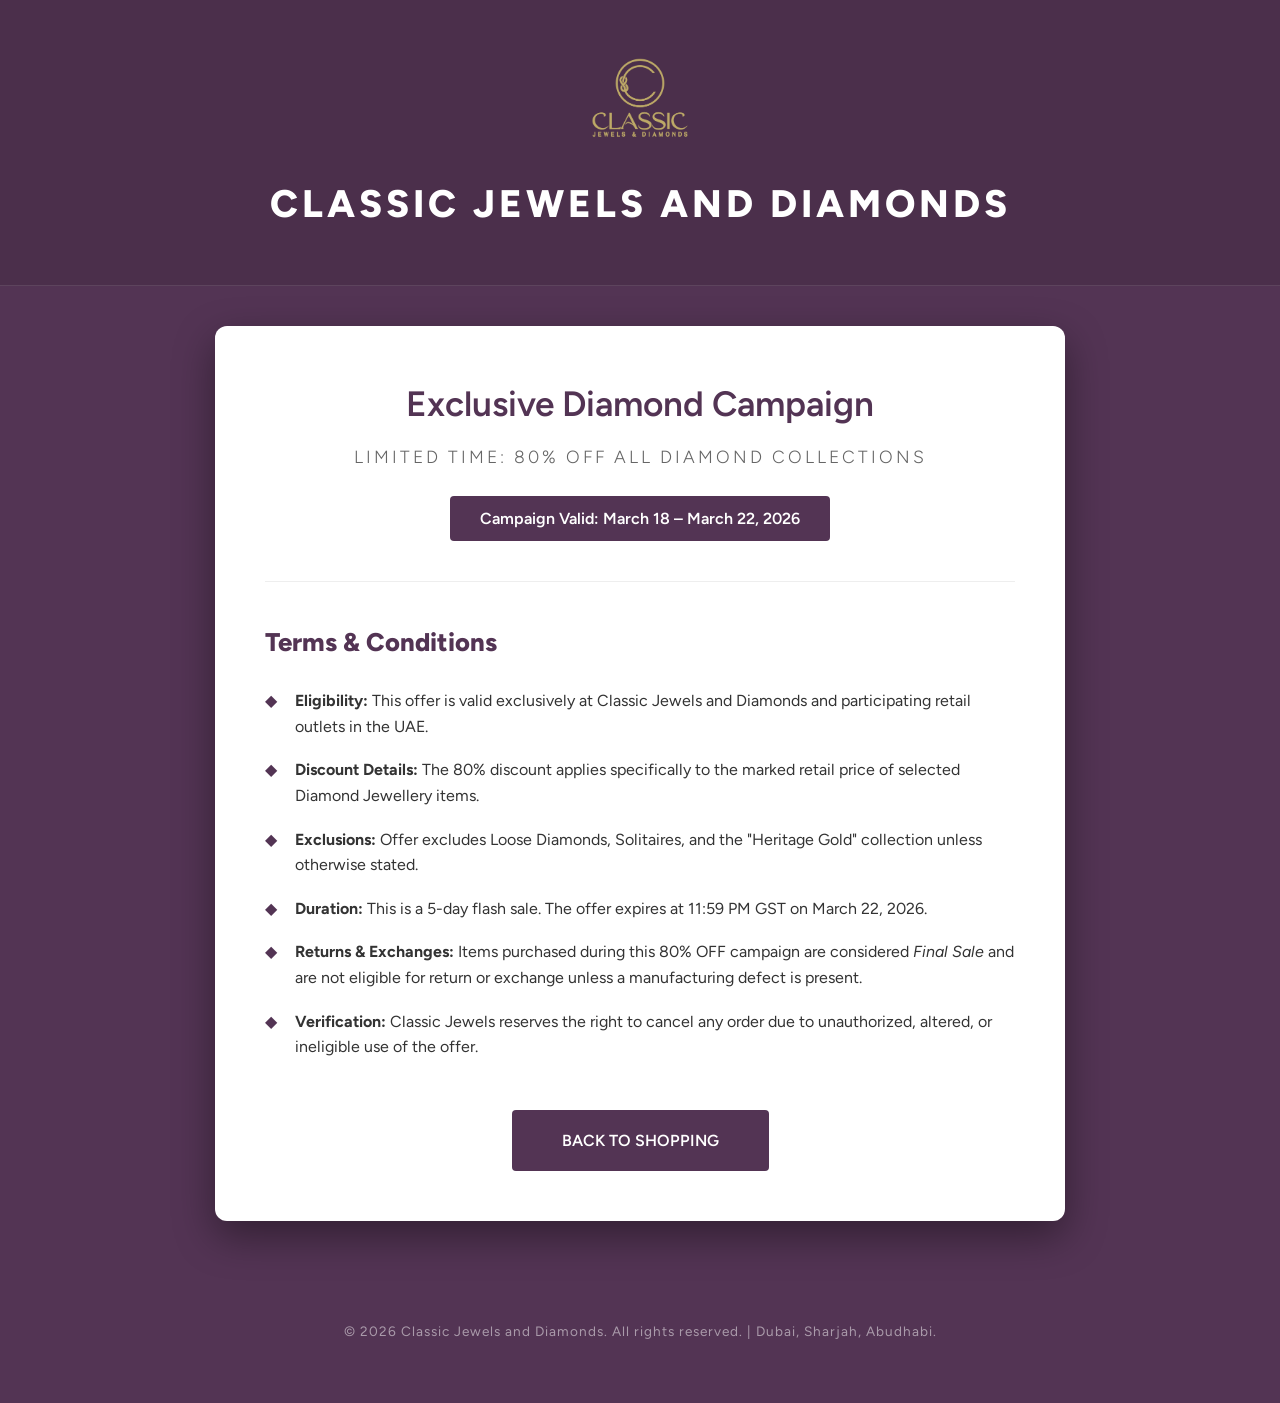
<file: index.html>
<!DOCTYPE html>
<html lang="en">
<head>
    <meta charset="UTF-8">
    <meta name="viewport" content="width=device-width, initial-scale=1.0">
    <title>Classic Jewels | 80% OFF Campaign Terms</title>
    <link rel="stylesheet" href="style.css">
    <link href="https://fonts.googleapis.com/css2?family=Figtree:wght@300;600;800&family=Playfair+Display:wght@700&display=swap" rel="stylesheet">
</head>
<body>

    <header>
        <img src="campaign-logo.png" alt="Classic Jewels Logo" class="brand-logo">
        <div class="logo">CLASSIC JEWELS AND DIAMONDS</div>
    </header>

    <main class="container">
        <section class="hero-text">
            <h1>Exclusive Diamond Campaign</h1>
            <p class="subtitle">Limited Time: 80% OFF All Diamond Collections</p>
            <div class="date-badge">Campaign Valid: March 18 – March 22, 2026</div>
        </section>

        <hr>

        <section class="terms-content">
            <h2>Terms & Conditions</h2>
            <ul>
                <li><strong>Eligibility:</strong> This offer is valid exclusively at Classic Jewels and Diamonds and participating retail outlets in the UAE.</li>
                <li><strong>Discount Details:</strong> The 80% discount applies specifically to the marked retail price of selected Diamond Jewellery items.</li>
                <li><strong>Exclusions:</strong> Offer excludes Loose Diamonds, Solitaires, and the "Heritage Gold" collection unless otherwise stated.</li>
                <li><strong>Duration:</strong> This is a 5-day flash sale. The offer expires at 11:59 PM GST on March 22, 2026.</li>
                <li><strong>Returns & Exchanges:</strong> Items purchased during this 80% OFF campaign are considered <em>Final Sale</em> and are not eligible for return or exchange unless a manufacturing defect is present.</li>
                <li><strong>Verification:</strong> Classic Jewels reserves the right to cancel any order due to unauthorized, altered, or ineligible use of the offer.</li>
            </ul>
        </section>

        <div class="action-bar">
            <a href="https://classicjewels.ae" class="btn">Back to Shopping</a>
        </div>
    </main>

    <footer>
        &copy; 2026 Classic Jewels and Diamonds. All rights reserved. | Dubai, Sharjah, Abudhabi.
    </footer>

</body>
</html>
</file>
<file: style.css>
* {
    margin: 0;
    padding: 0;
    box-sizing: border-box;
}

body {
    font-family: 'Figtree', sans-serif; 
    background-color: #533454;
    color: #ffffff;
    line-height: 1.6;
}


header {
    padding: 50px 0;
    text-align: center;
    background: rgba(0, 0, 0, 0.1);
    border-bottom: 1px solid rgba(255, 255, 255, 0.1);
}

.brand-logo {
    max-width: 180px; 
    height: auto;
    margin-bottom: 15px;
}

.logo {
    font-family: 'Figtree', sans-serif;
    font-weight: 800; 
    font-size: 2.4rem;
    letter-spacing: 4px;
    color: #ffffff;
    text-transform: uppercase;
}


.container {
    max-width: 850px;
    margin: 40px auto;
    padding: 50px;
    background: #ffffff;
    color: #333333;
    border-radius: 12px;
    box-shadow: 0 15px 40px rgba(0,0,0,0.4);
}

.hero-text {
    text-align: center;
    margin-bottom: 40px;
}

h1 {
    font-family: 'Figtree', sans-serif;
    font-weight: 600;
    font-size: 2.2rem;
    margin-bottom: 10px;
    color: #533454; 
}

.subtitle {
    font-family: 'Figtree', sans-serif;
    font-weight: 300;
    font-size: 1.1rem;
    text-transform: uppercase;
    letter-spacing: 3px;
    color: #666;
}

.date-badge {
    display: inline-block;
    margin-top: 25px;
    padding: 10px 30px;
    background: #533454;
    color: #ffffff;
    font-weight: 600;
    border-radius: 4px;
}

hr {
    border: 0;
    height: 1px;
    background: #eee;
    margin: 40px 0;
}


h2 {
    font-family: 'Figtree', sans-serif;
    font-weight: 800;
    margin-bottom: 25px;
    font-size: 1.6rem;
    color: #533454;
}

ul {
    list-style: none;
}

ul li {
    margin-bottom: 18px;
    padding-left: 30px;
    position: relative;
    font-size: 1rem;
}

ul li::before {
    content: "◆"; 
    color: #533454;
    position: absolute;
    left: 0;
}


.action-bar {
    text-align: center;
    margin-top: 50px;
}

.btn {
    text-decoration: none;
    background: #533454;
    color: #ffffff;
    padding: 18px 50px;
    border-radius: 4px;
    transition: 0.3s ease;
    font-weight: 600;
    text-transform: uppercase;
    display: inline-block;
}

.btn:hover {
    background: #3e273e;
    transform: translateY(-2px);
}

footer {
    text-align: center;
    padding: 60px;
    font-size: 0.85rem;
    color: rgba(255, 255, 255, 0.5);
    letter-spacing: 1px;
}
</file>
<file: campaign-style.css>
* {
    margin: 0;
    padding: 0;
    box-sizing: border-box;
}

body {
    font-family: 'Figtree', sans-serif; 
    background-color: #533454;
    color: #ffffff;
    line-height: 1.6;
}


header {
    padding: 50px 0;
    text-align: center;
    background: rgba(0, 0, 0, 0.1);
    border-bottom: 1px solid rgba(255, 255, 255, 0.1);
}

.brand-logo {
    max-width: 180px; 
    height: auto;
    margin-bottom: 15px;
}

.logo {
    font-family: 'Figtree', sans-serif;
    font-weight: 800; 
    font-size: 2.4rem;
    letter-spacing: 4px;
    color: #ffffff;
    text-transform: uppercase;
}


.container {
    max-width: 850px;
    margin: 40px auto;
    padding: 50px;
    background: #ffffff;
    color: #333333;
    border-radius: 12px;
    box-shadow: 0 15px 40px rgba(0,0,0,0.4);
}

.hero-text {
    text-align: center;
    margin-bottom: 40px;
}

h1 {
    font-family: 'Figtree', sans-serif;
    font-weight: 600;
    font-size: 2.2rem;
    margin-bottom: 10px;
    color: #533454; 
}

.subtitle {
    font-family: 'Figtree', sans-serif;
    font-weight: 300;
    font-size: 1.1rem;
    text-transform: uppercase;
    letter-spacing: 3px;
    color: #666;
}

.date-badge {
    display: inline-block;
    margin-top: 25px;
    padding: 10px 30px;
    background: #533454;
    color: #ffffff;
    font-weight: 600;
    border-radius: 4px;
}

hr {
    border: 0;
    height: 1px;
    background: #eee;
    margin: 40px 0;
}


h2 {
    font-family: 'Figtree', sans-serif;
    font-weight: 800;
    margin-bottom: 25px;
    font-size: 1.6rem;
    color: #533454;
}

ul {
    list-style: none;
}

ul li {
    margin-bottom: 18px;
    padding-left: 30px;
    position: relative;
    font-size: 1rem;
}

ul li::before {
    content: "◆"; 
    color: #533454;
    position: absolute;
    left: 0;
}


.action-bar {
    text-align: center;
    margin-top: 50px;
}

.btn {
    text-decoration: none;
    background: #533454;
    color: #ffffff;
    padding: 18px 50px;
    border-radius: 4px;
    transition: 0.3s ease;
    font-weight: 600;
    text-transform: uppercase;
    display: inline-block;
}

.btn:hover {
    background: #3e273e;
    transform: translateY(-2px);
}

footer {
    text-align: center;
    padding: 60px;
    font-size: 0.85rem;
    color: rgba(255, 255, 255, 0.5);
    letter-spacing: 1px;
}
</file>
